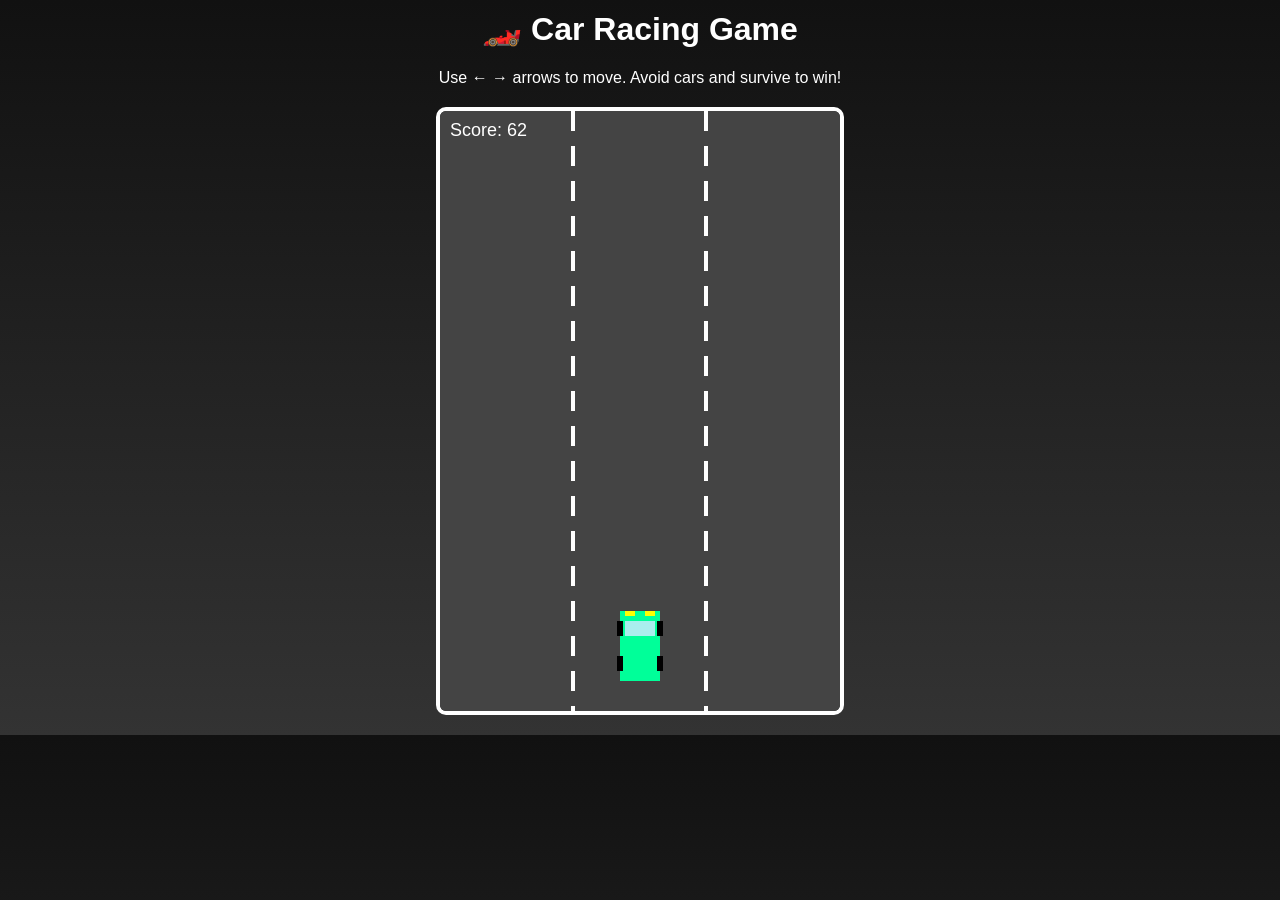
<file: racinggame.html>
<!DOCTYPE html>
<html lang="en">
<head>
<meta charset="UTF-8">
<meta name="viewport" content="width=device-width, initial-scale=1.0">
<title>Car Racing Game</title>
<style>
  body {
    margin: 0;
    background: linear-gradient(#111, #333);
    color: white;
    font-family: Arial, sans-serif;
    text-align: center;
  }
  canvas {
    display: block;
    margin: 20px auto;
    border: 4px solid #fff;
    border-radius: 10px;
    background: #2c2c2c;
  }
  h1 { margin-top: 10px; }
</style>
</head>
<body>

<h1>🏎️ Car Racing Game</h1>
<p>Use ← → arrows to move. Avoid cars and survive to win!</p>
<canvas id="gameCanvas" width="400" height="600"></canvas>
<p id="status"></p>

<script>
const canvas = document.getElementById("gameCanvas");
const ctx = canvas.getContext("2d");

let player = { x: 180, y: 500, width: 40, height: 70 };
let obstacles = [];
let speed = 5;
let score = 0;
let gameOver = false;

function drawCar(x, y, color) {
  // Car body
  ctx.fillStyle = color;
  ctx.fillRect(x, y, 40, 70);

  // Windshield
  ctx.fillStyle = "#aee";
  ctx.fillRect(x + 5, y + 10, 30, 15);

  // Wheels
  ctx.fillStyle = "black";
  ctx.fillRect(x - 3, y + 10, 6, 15);
  ctx.fillRect(x + 37, y + 10, 6, 15);
  ctx.fillRect(x - 3, y + 45, 6, 15);
  ctx.fillRect(x + 37, y + 45, 6, 15);

  // Headlights
  ctx.fillStyle = "yellow";
  ctx.fillRect(x + 5, y, 10, 5);
  ctx.fillRect(x + 25, y, 10, 5);
}

function drawRoad() {
  ctx.fillStyle = "#444";
  ctx.fillRect(0, 0, canvas.width, canvas.height);

  // lane lines
  ctx.strokeStyle = "white";
  ctx.lineWidth = 4;
  ctx.setLineDash([20, 15]);

  ctx.beginPath();
  ctx.moveTo(133, 0);
  ctx.lineTo(133, 600);
  ctx.stroke();

  ctx.beginPath();
  ctx.moveTo(266, 0);
  ctx.lineTo(266, 600);
  ctx.stroke();

  ctx.setLineDash([]);
}

function spawnObstacle() {
  const lanes = [60, 180, 300];
  let lane = lanes[Math.floor(Math.random() * lanes.length)];
  obstacles.push({ x: lane, y: -80 });
}

function update() {
  if (gameOver) return;
  if (score % 500 === 0) {
    speed += 0.5;
  }

  drawRoad();

  // Draw player
  drawCar(player.x, player.y, "#00ff99");

  // Obstacles
  for (let i = 0; i < obstacles.length; i++) {
    let o = obstacles[i];
    o.y += speed;
    drawCar(o.x, o.y, "#ff4444");

    // Collision
    if (
      player.x < o.x + 40 &&
      player.x + player.width > o.x &&
      player.y < o.y + 70 &&
      player.y + player.height > o.y
    ) {
      gameOver = true;
      document.getElementById("status").innerText = "💥 Crash! Game Over";
    }
  }

  obstacles = obstacles.filter(o => o.y < 600);

  score++;

  if (score > 2000) {
    gameOver = true;
    document.getElementById("status").innerText = "🏁 You Win!";
  }

  ctx.fillStyle = "white";
  ctx.font = "18px Arial";
  ctx.fillText("Score: " + score, 10, 25);

  requestAnimationFrame(update);
}

window.addEventListener("keydown", function(e) {
  if (e.key === "ArrowLeft" && player.x > 20) player.x -= 120;
  if (e.key === "ArrowRight" && player.x < 260) player.x += 120;
});

setInterval(spawnObstacle, 1200);

update();
</script>

</body>
</html>
</file>
